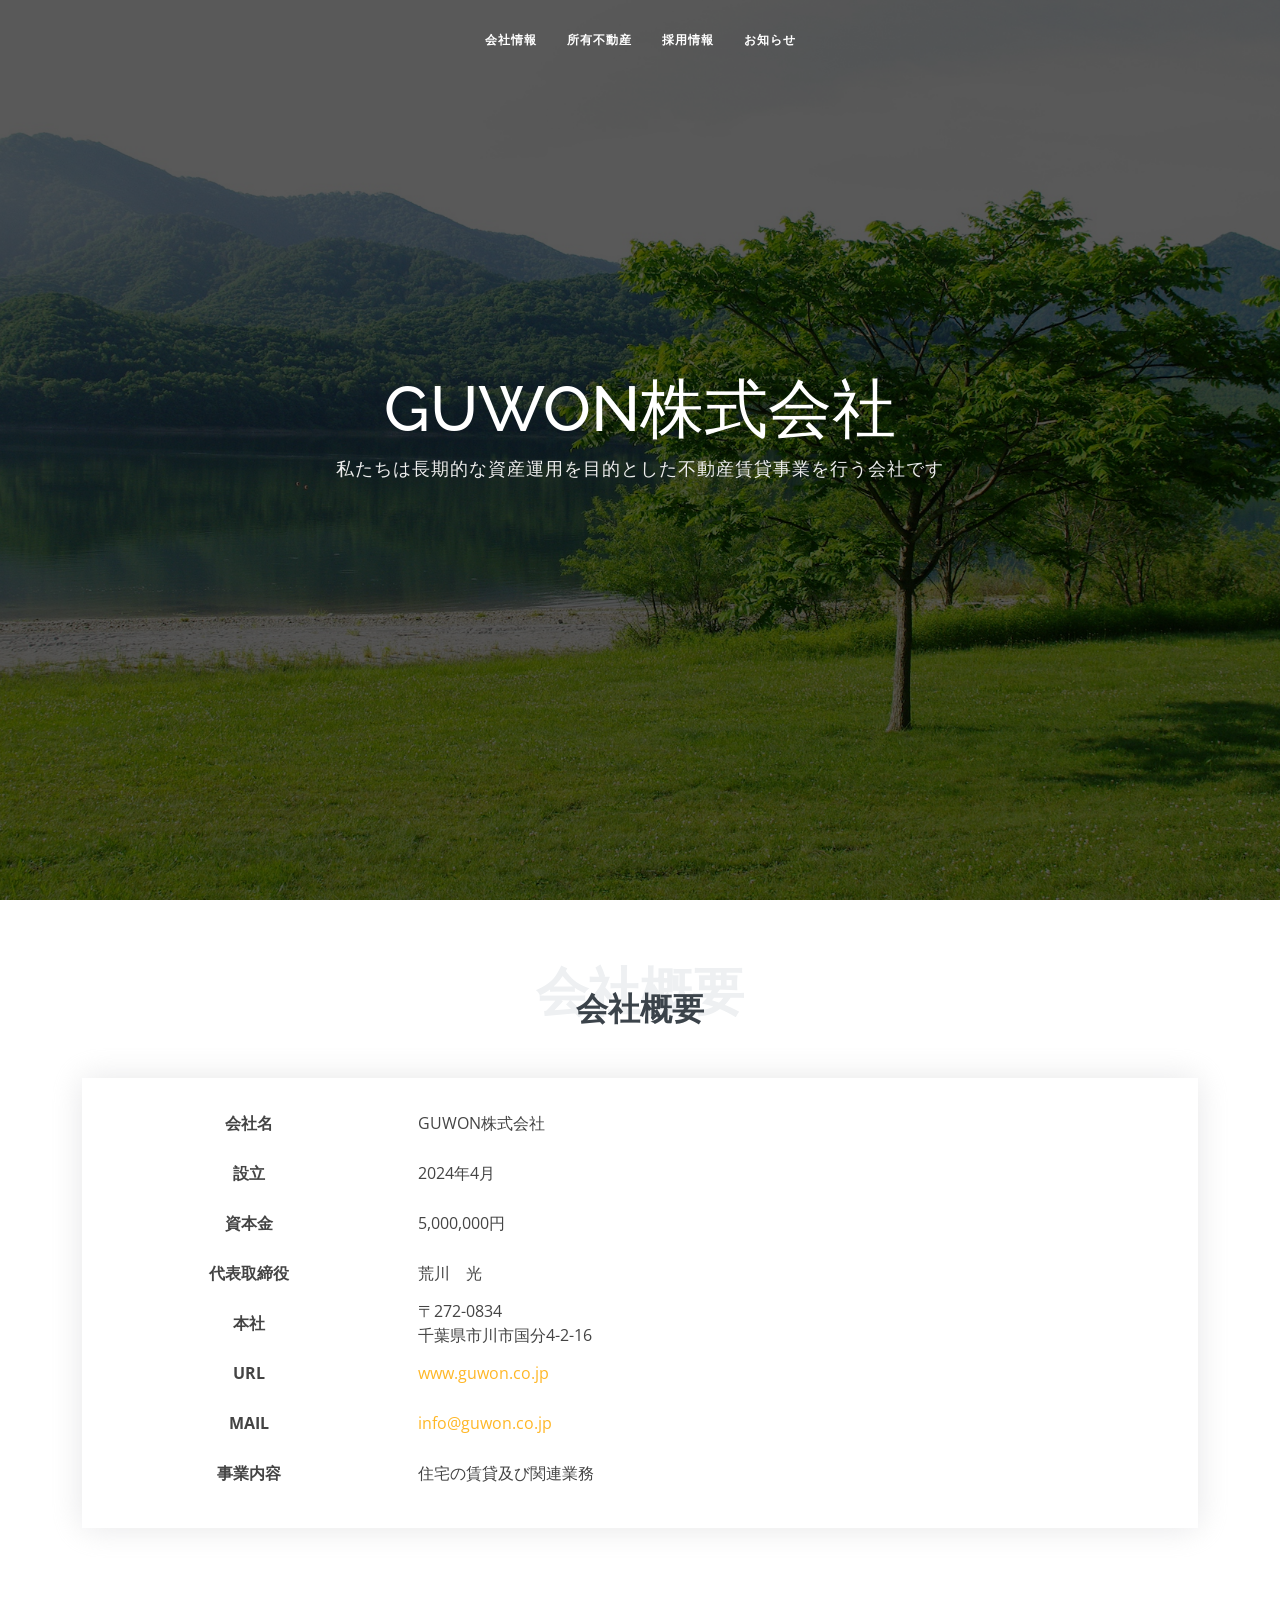
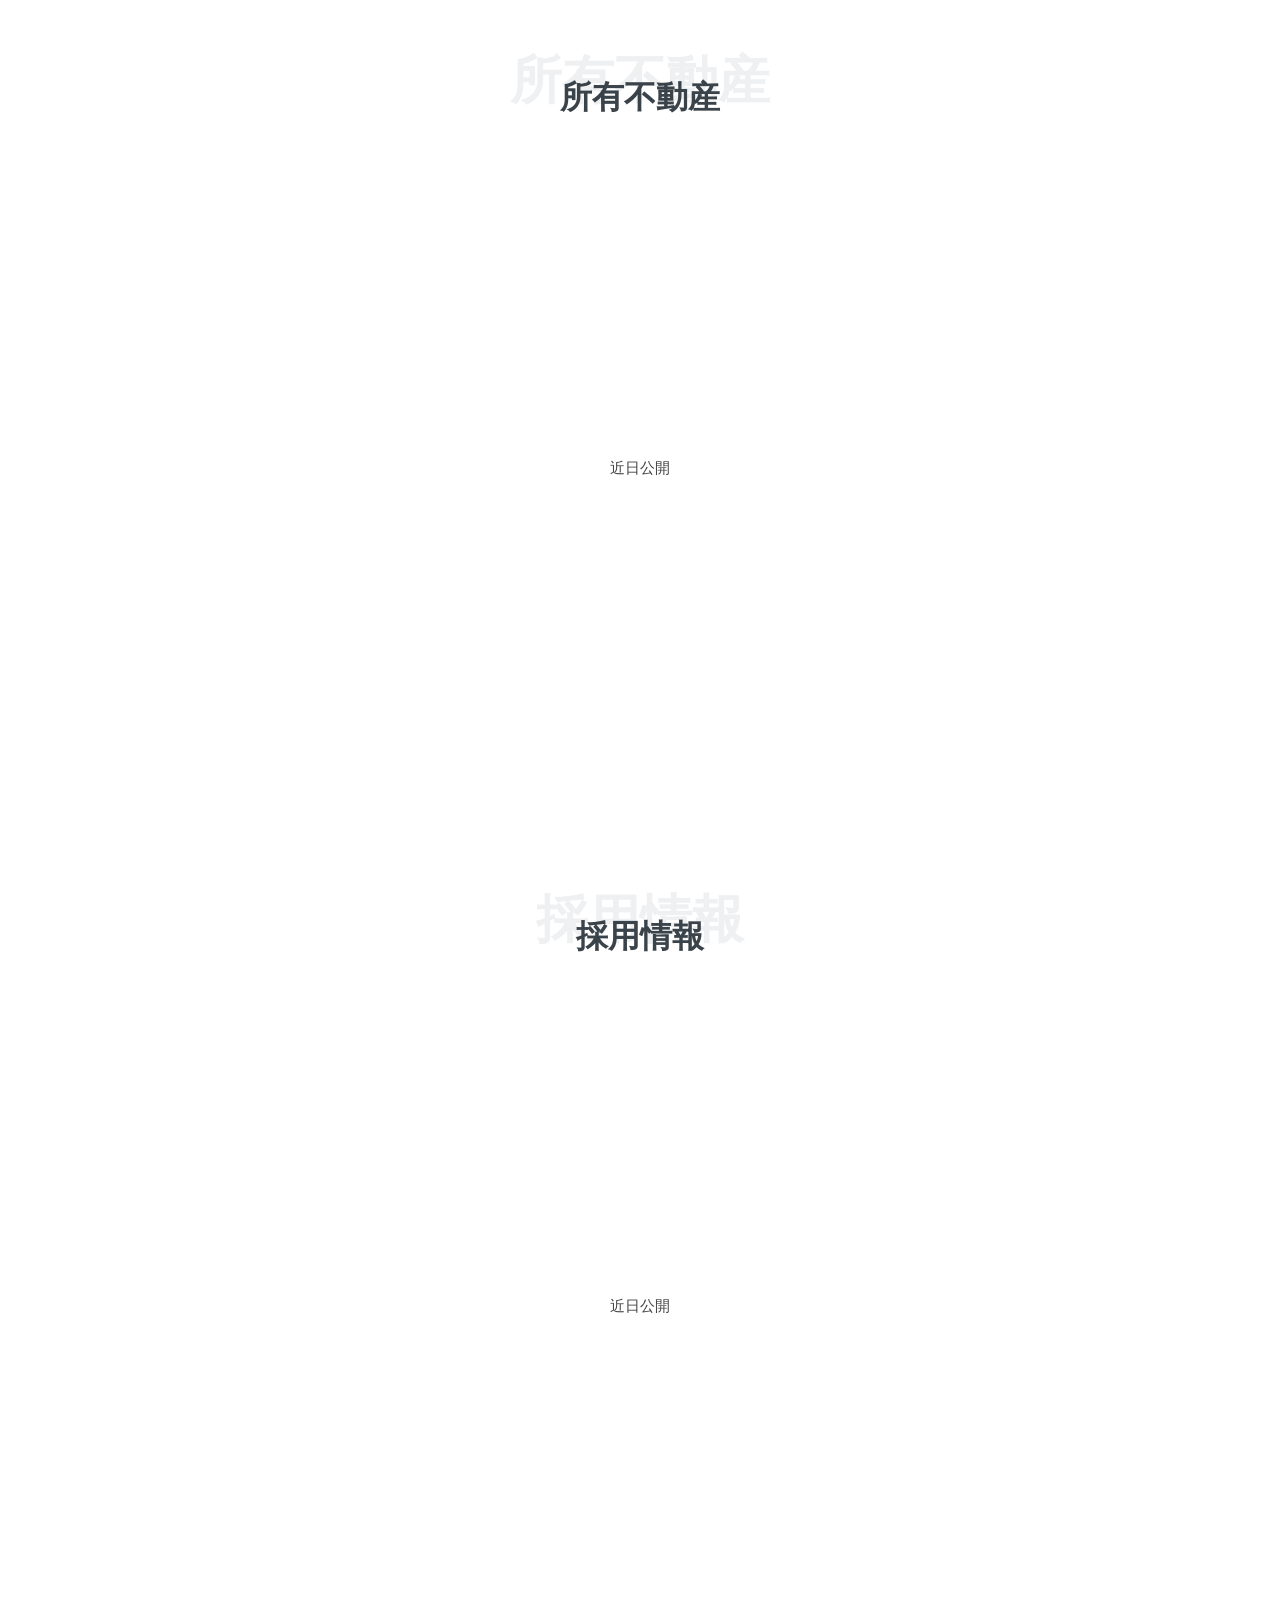
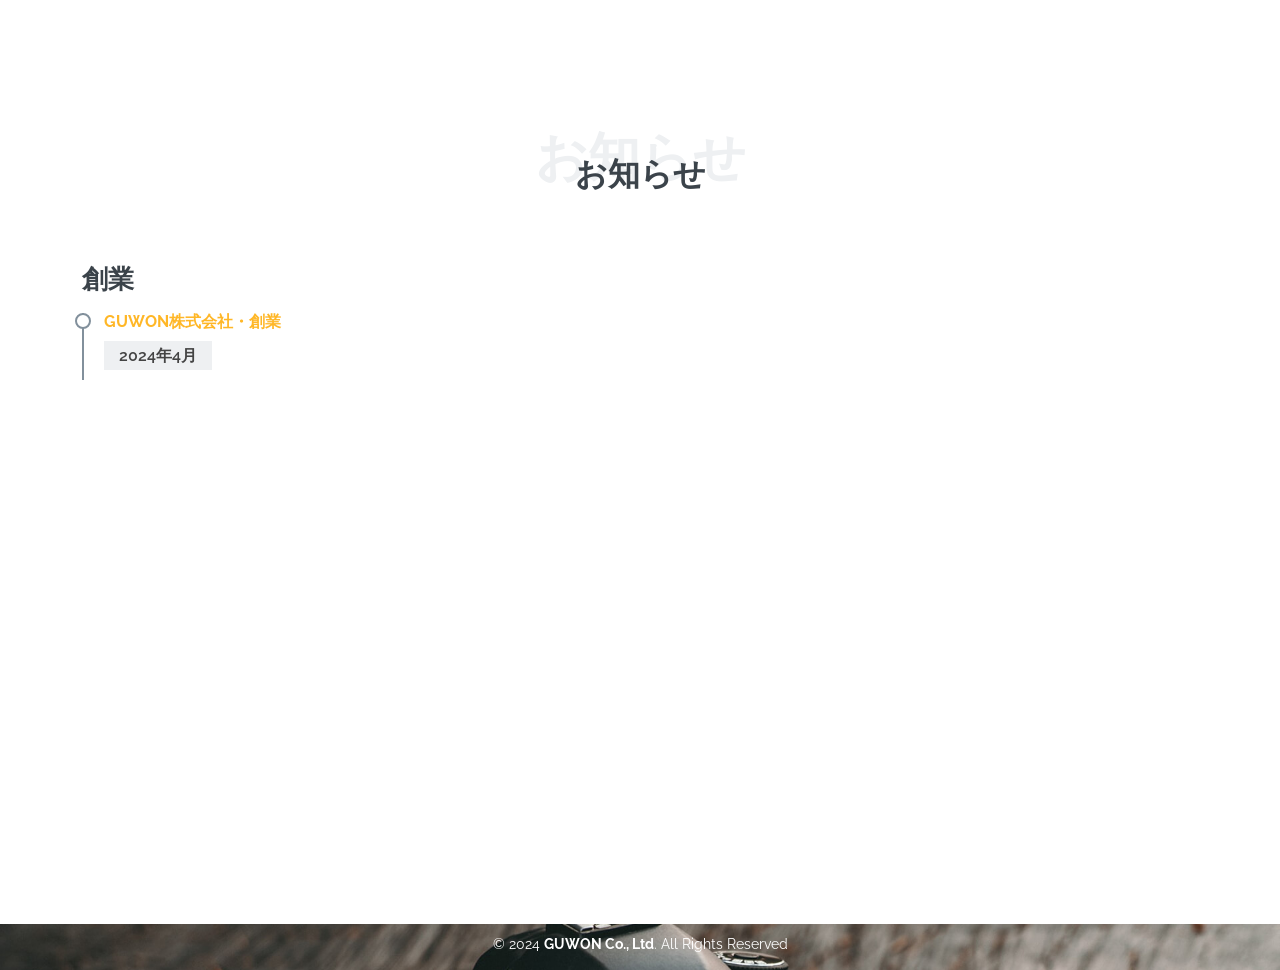
<file: index.html>
<!DOCTYPE html>
<html lang="en">

<head>
  <meta charset="utf-8">
  <meta content="width=device-width, initial-scale=1.0" name="viewport">

  <title>GUWON Co., Ltd</title>
  <meta content="" name="description">
  <meta content="" name="keywords">

  <!-- Favicons -->
  <link href="assets/img/favicon.png" rel="icon">
  <link href="assets/img/apple-touch-icon.png" rel="apple-touch-icon">

  <!-- Google Fonts -->
  <link href="https://fonts.googleapis.com/css?family=Open+Sans:300,300i,400,400i,600,600i,700,700i|Raleway:300,300i,400,400i,500,500i,600,600i,700,700i|Satisfy" rel="stylesheet">

  <!-- Vendor CSS Files -->
  <link href="assets/vendor/bootstrap/css/bootstrap.min.css" rel="stylesheet">
  <link href="assets/vendor/bootstrap-icons/bootstrap-icons.css" rel="stylesheet">
  <link href="assets/vendor/boxicons/css/boxicons.min.css" rel="stylesheet">
  <link href="assets/vendor/glightbox/css/glightbox.min.css" rel="stylesheet">
  <link href="assets/vendor/swiper/swiper-bundle.min.css" rel="stylesheet">

  <!-- Template Main CSS File -->
  <link href="assets/css/style.css" rel="stylesheet">

  <!-- =======================================================
  * Template Name: Laura
  * Template URL: https://bootstrapmade.com/laura-free-creative-bootstrap-theme/
  * Updated: Mar 17 2024 with Bootstrap v5.3.3
  * Author: BootstrapMade.com
  * License: https://bootstrapmade.com/license/
  ======================================================== -->
</head>

<body>

  <!-- ======= Header ======= -->
  <header id="header" class="fixed-top d-flex justify-content-center align-items-center header-transparent">

    <nav id="navbar" class="navbar">
      <ul>
        <!--
        <li><a class="nav-link scrollto active" href="#hero">Home</a></li>
        -->
        <li><a class="nav-link scrollto" href="#about">会社情報</a></li>
        <li><a class="nav-link scrollto" href="#services">所有不動産</a></li>
        <li><a class="nav-link scrollto " href="#portfolio">採用情報</a></li>
        <li><a class="nav-link scrollto" href="#resume">お知らせ</a></li>
        <!--
        <li class="dropdown"><a href="#"><span>Drop Down</span> <i class="bi bi-chevron-down"></i></a>
          <ul>
            <li><a href="#">Drop Down 1</a></li>
            <li class="dropdown"><a href="#"><span>Deep Drop Down</span> <i class="bi bi-chevron-right"></i></a>
              <ul>
                <li><a href="#">Deep Drop Down 1</a></li>
                <li><a href="#">Deep Drop Down 2</a></li>
                <li><a href="#">Deep Drop Down 3</a></li>
                <li><a href="#">Deep Drop Down 4</a></li>
                <li><a href="#">Deep Drop Down 5</a></li>
              </ul>
            </li>
            <li><a href="#">Drop Down 2</a></li>
            <li><a href="#">Drop Down 3</a></li>
            <li><a href="#">Drop Down 4</a></li>
          </ul>
        </li>
        -->
        <!--<li><a class="nav-link scrollto" href="#contact">お問い合わせ</a></li>-->
      </ul>
      <i class="bi bi-list mobile-nav-toggle"></i>
    </nav><!-- .navbar -->

  </header><!-- End Header -->

  <!-- ======= Hero Section ======= -->
  <section id="hero">
    <div class="hero-container">
      <h1>GUWON株式会社</h1>
      <h2>私たちは長期的な資産運用を目的とした不動産賃貸事業を行う会社です</h2>
      <!--<a href="#about" class="btn-scroll scrollto" title="Scroll Down"><i class="bx bx-chevron-down"></i></a>-->
    </div>
  </section><!-- End Hero -->

  <main id="main">

    <!-- ======= About Me Section ======= -->
    <section id="about" class="about">
      <div class="container">
        <div class="section-title">
          <span>会社概要</span>
          <h2>会社概要</h2>
        </div>
        <div class="info-box">
          <table width="100%">
            <tbody>
              <tr height="50px"><th width="30%">会社名</th><td align="left" width="70%">GUWON株式会社</td></tr>
              <tr height="50px"><th>設立</th><td align="left">2024年4月</td></tr>
              <tr height="50px"><th>資本金</th><td align="left">5,000,000円</td></tr>
              <tr height="50px"><th>代表取締役</th><td align="left">荒川　光</td></tr>
              <tr height="50px"><th>本社</th><td align="left">〒272-0834</br> 千葉県市川市国分4-2-16<br></tr>
              <tr height="50px"><th>URL</th><td align="left"> <a href="https://www.guwon.co.jp">www.guwon.co.jp</a></td></tr>
              <tr height="50px"><th>MAIL</th><td align="left"><a href="mailto:info@guwon.co.jp">info@guwon.co.jp</a></td></tr>
              <tr height="50px"><th>事業内容</th><td align="left">住宅の賃貸及び関連業務</td></tr>
            </tbody>
          </table>
        </div>
        </div>
      </div>
    </section>
    <!-- End About Me Section -->

    <!-- ======= My Services Section ======= -->
    <section id="services" class="services">
      <div class="container">

        <div class="section-title">
          <span>所有不動産</span>
          <h2>所有不動産</h2>
        </div>
        <p class="description">近日公開</p>
        <!--
        <ul id="portfolio-flters" class="d-flex justify-content-center">
          <li data-filter="*" class="filter-active">All</li>
          <li data-filter=".filter-app">App</li>
          <li data-filter=".filter-card">Card</li>
          <li data-filter=".filter-web">Web</li>
        </ul>

        <div class="row portfolio-container">

          <div class="col-lg-4 col-md-6 portfolio-item filter-app">
            <div class="portfolio-img"><img src="assets/img/portfolio/portfolio-1.jpg" class="img-fluid" alt=""></div>
            <div class="portfolio-info">
              <h4>App 1</h4>
              <p>App</p>
              <a href="assets/img/portfolio/portfolio-1.jpg" data-gallery="portfolioGallery" class="portfolio-lightbox preview-link" title="App 1"><i class="bx bx-plus"></i></a>
              <a href="portfolio-details.html" class="details-link" title="More Details"><i class="bx bx-link"></i></a>
            </div>
          </div>

          <div class="col-lg-4 col-md-6 portfolio-item filter-web">
            <div class="portfolio-img"><img src="assets/img/portfolio/portfolio-2.jpg" class="img-fluid" alt=""></div>
            <div class="portfolio-info">
              <h4>Web 3</h4>
              <p>Web</p>
              <a href="assets/img/portfolio/portfolio-2.jpg" data-gallery="portfolioGallery" class="portfolio-lightbox preview-link" title="Web 3"><i class="bx bx-plus"></i></a>
              <a href="portfolio-details.html" class="details-link" title="More Details"><i class="bx bx-link"></i></a>
            </div>
          </div>

          <div class="col-lg-4 col-md-6 portfolio-item filter-app">
            <div class="portfolio-img"><img src="assets/img/portfolio/portfolio-3.jpg" class="img-fluid" alt=""></div>
            <div class="portfolio-info">
              <h4>App 2</h4>
              <p>App</p>
              <a href="assets/img/portfolio/portfolio-3.jpg" data-gallery="portfolioGallery" class="portfolio-lightbox preview-link" title="App 2"><i class="bx bx-plus"></i></a>
              <a href="portfolio-details.html" class="details-link" title="More Details"><i class="bx bx-link"></i></a>
            </div>
          </div>

          <div class="col-lg-4 col-md-6 portfolio-item filter-card">
            <div class="portfolio-img"><img src="assets/img/portfolio/portfolio-4.jpg" class="img-fluid" alt=""></div>
            <div class="portfolio-info">
              <h4>Card 2</h4>
              <p>Card</p>
              <a href="assets/img/portfolio/portfolio-4.jpg" data-gallery="portfolioGallery" class="portfolio-lightbox preview-link" title="Card 2"><i class="bx bx-plus"></i></a>
              <a href="portfolio-details.html" class="details-link" title="More Details"><i class="bx bx-link"></i></a>
            </div>
          </div>

          <div class="col-lg-4 col-md-6 portfolio-item filter-web">
            <div class="portfolio-img"><img src="assets/img/portfolio/portfolio-5.jpg" class="img-fluid" alt=""></div>
            <div class="portfolio-info">
              <h4>Web 2</h4>
              <p>Web</p>
              <a href="assets/img/portfolio/portfolio-5.jpg" data-gallery="portfolioGallery" class="portfolio-lightbox preview-link" title="Web 2"><i class="bx bx-plus"></i></a>
              <a href="portfolio-details.html" class="details-link" title="More Details"><i class="bx bx-link"></i></a>
            </div>
          </div>

          <div class="col-lg-4 col-md-6 portfolio-item filter-app">
            <div class="portfolio-img"><img src="assets/img/portfolio/portfolio-6.jpg" class="img-fluid" alt=""></div>
            <div class="portfolio-info">
              <h4>App 3</h4>
              <p>App</p>
              <a href="assets/img/portfolio/portfolio-6.jpg" data-gallery="portfolioGallery" class="portfolio-lightbox preview-link" title="App 3"><i class="bx bx-plus"></i></a>
              <a href="portfolio-details.html" class="details-link" title="More Details"><i class="bx bx-link"></i></a>
            </div>
          </div>

          <div class="col-lg-4 col-md-6 portfolio-item filter-card">
            <div class="portfolio-img"><img src="assets/img/portfolio/portfolio-7.jpg" class="img-fluid" alt=""></div>
            <div class="portfolio-info">
              <h4>Card 1</h4>
              <p>Card</p>
              <a href="assets/img/portfolio/portfolio-7.jpg" data-gallery="portfolioGallery" class="portfolio-lightbox preview-link" title="Card 1"><i class="bx bx-plus"></i></a>
              <a href="portfolio-details.html" class="details-link" title="More Details"><i class="bx bx-link"></i></a>
            </div>
          </div>

          <div class="col-lg-4 col-md-6 portfolio-item filter-card">
            <div class="portfolio-img"><img src="assets/img/portfolio/portfolio-8.jpg" class="img-fluid" alt=""></div>
            <div class="portfolio-info">
              <h4>Card 3</h4>
              <p>Card</p>
              <a href="assets/img/portfolio/portfolio-8.jpg" data-gallery="portfolioGallery" class="portfolio-lightbox preview-link" title="Card 3"><i class="bx bx-plus"></i></a>
              <a href="portfolio-details.html" class="details-link" title="More Details"><i class="bx bx-link"></i></a>
            </div>
          </div>

          <div class="col-lg-4 col-md-6 portfolio-item filter-web">
            <div class="portfolio-img"><img src="assets/img/portfolio/portfolio-9.jpg" class="img-fluid" alt=""></div>
            <div class="portfolio-info">
              <h4>Web 3</h4>
              <p>Web</p>
              <a href="assets/img/portfolio/portfolio-9.jpg" data-gallery="portfolioGallery" class="portfolio-lightbox preview-link" title="Web 3"><i class="bx bx-plus"></i></a>
              <a href="portfolio-details.html" class="details-link" title="More Details"><i class="bx bx-link"></i></a>
            </div>
          </div>
        -->

      </div>

      </div>
    </section><!-- End My Services Section -->

    <!-- ======= My Portfolio Section ======= -->
    <section id="portfolio" class="portfolio">
      <div class="container">

        <div class="section-title">
          <span>採用情報</span>
          <h2>採用情報</h2>
        </div>
        <p class="description">近日公開</p>
      </div>
      </div>
    </section><!-- End My Portfolio Section -->

    <!-- ======= My Resume Section ======= -->
    <section id="resume" class="resume">
      <div class="container">

        <div class="section-title">
          <span>お知らせ</span>
          <h2>お知らせ</h2>
        </div>

        <div class="content">
          <div class="col-lg-6">
            <h3 class="resume-title">創業</h3>
            <div class="resume-item pb-0">
              <h4>GUWON株式会社・創業</h4>
              <h5>2024年4月</h5>
              <p>
              <!--
              <ul>
                  <li>Portland par 127,Orlando, FL</li>
                <li>(123) 456-7891</li>
                <li>alice.barkley@example.com</li>
              </ul>
              -->
              </p>
            </div>
            <!--
            <h3 class="resume-title">Education</h3>
            <div class="resume-item">
              <h4>Master of Fine Arts &amp; Graphic Design</h4>
              <h5>2015 - 2016</h5>
              <p><em>Rochester Institute of Technology, Rochester, NY</em></p>
              <p>Qui deserunt veniam. Et sed aliquam labore tempore sed quisquam iusto autem sit. Ea vero voluptatum qui ut dignissimos deleniti nerada porti sand markend</p>
            </div>
            <div class="resume-item">
              <h4>Bachelor of Fine Arts &amp; Graphic Design</h4>
              <h5>2010 - 2014</h5>
              <p><em>Rochester Institute of Technology, Rochester, NY</em></p>
              <p>Quia nobis sequi est occaecati aut. Repudiandae et iusto quae reiciendis et quis Eius vel ratione eius unde vitae rerum voluptates asperiores voluptatem Earum molestiae consequatur neque etlon sader mart dila</p>
            </div>
          </div>
          <div class="col-lg-6">
            <h3 class="resume-title">Professional Experience</h3>
            <div class="resume-item">
              <h4>Senior graphic design specialist</h4>
              <h5>2019 - Present</h5>
              <p><em>Experion, New York, NY </em></p>
              <p>
              <ul>
                <li>Lead in the design, development, and implementation of the graphic, layout, and production communication materials</li>
                <li>Delegate tasks to the 7 members of the design team and provide counsel on all aspects of the project. </li>
                <li>Supervise the assessment of all graphic materials in order to ensure quality and accuracy of the design</li>
                <li>Oversee the efficient use of production project budgets ranging from $2,000 - $25,000</li>
              </ul>
              </p>
            </div>
            <div class="resume-item">
              <h4>Graphic design specialist</h4>
              <h5>2017 - 2018</h5>
              <p><em>Stepping Stone Advertising, New York, NY</em></p>
              <p>
              <ul>
                <li>Developed numerous marketing programs (logos, brochures,infographics, presentations, and advertisements).</li>
                <li>Managed up to 5 projects or tasks at a given time while under pressure</li>
                <li>Recommended and consulted with clients on the most appropriate graphic design</li>
                <li>Created 4+ design presentations and proposals a month for clients and account managers</li>
              </ul>
              </p>
            </div>
            -->
          </div>
        </div>

      </div>
    </section><!-- End My Resume Section -->

    <!-- ======= Contact Me Section ======= -->
    <!--<section id="contact" class="contact">
      <div class="container">

        <div class="section-title">
          <span>お問い合わせ</span>
          <h2>お問い合わせ</h2>
        </div>
        <div class="row">
          <form action="forms/contact.php" method="post" role="form" class="php-email-form">
            <div class="form-group mt-3">
              <input type="email" class="form-control" name="email" id="email" placeholder="メールアドレスをご入力ください。" required>
            </div>
            <div class="form-group mt-3">
              <input type="text" class="form-control" name="subject" id="subject" placeholder="件名をご入力ください。" required>
            </div>
            <div class="form-group mt-3">
              <textarea class="form-control" name="message" rows="6" placeholder="お問い合わせ内容をご入力ください。" required></textarea>
            </div>
            <div class="my-3">
              <div class="loading">Loading</div>
              <div class="error-message"></div>
              <div class="sent-message">Your message has been sent. Thank you!</div>
            </div>
            <div class="text-center"><button type="submit">送信</button></div>
          </form>
        </div>
      </div>
    </section>
    -->
    <!-- End Contact Me Section -->

  </main><!-- End #main -->

  <!-- ======= Footer ======= -->
  <footer id="footer">
    <div class="container">
      <!--
      <h3>Laura Thomson</h3>
      <p>Et aut eum quis fuga eos sunt ipsa nihil. Labore corporis magni eligendi fuga maxime saepe commodi placeat.</p>
      <div class="social-links">
        <a href="#" class="twitter"><i class="bx bxl-twitter"></i></a>
        <a href="#" class="facebook"><i class="bx bxl-facebook"></i></a>
        <a href="#" class="instagram"><i class="bx bxl-instagram"></i></a>
        <a href="#" class="google-plus"><i class="bx bxl-skype"></i></a>
        <a href="#" class="linkedin"><i class="bx bxl-linkedin"></i></a>
      </div>
      -->
      <div class="copyright">
        &copy; 2024 <strong><span>GUWON Co., Ltd</span></strong>. All Rights Reserved
      </div>
    </div>
  </footer><!-- End Footer -->

  <a href="#" class="back-to-top d-flex align-items-center justify-content-center"><i class="bi bi-arrow-up-short"></i></a>

  <!-- Template Main JS File -->
  <script src="assets/js/main.js"></script>

</body>

</html>
</file>
<file: assets/css/style.css>
/**
* Template Name: Laura
* Template URL: https://bootstrapmade.com/laura-free-creative-bootstrap-theme/
* Updated: Mar 17 2024 with Bootstrap v5.3.3
* Author: BootstrapMade.com
* License: https://bootstrapmade.com/license/
*/

/*--------------------------------------------------------------
# General
--------------------------------------------------------------*/
body {
  font-family: "Open Sans", sans-serif;
  color: #444444;
}

a {
  color: #ffb727;
  text-decoration: none;
}

a:hover {
  color: #ffc85a;
  text-decoration: none;
}

h1,
h2,
h3,
h4,
h5,
h6 {
  font-family: "Raleway", sans-serif;
}

/*--------------------------------------------------------------
# Back to top button
--------------------------------------------------------------*/
.back-to-top {
  position: fixed;
  visibility: hidden;
  opacity: 0;
  right: 15px;
  bottom: 15px;
  z-index: 996;
  background: #ffb727;
  width: 40px;
  height: 40px;
  border-radius: 4px;
  transition: all 0.4s;
}

.back-to-top i {
  font-size: 28px;
  color: #fff;
  line-height: 0;
}

.back-to-top:hover {
  background: #ffc550;
  color: #fff;
}

.back-to-top.active {
  visibility: visible;
  opacity: 1;
}

/*--------------------------------------------------------------
# Header
--------------------------------------------------------------*/
#header {
  z-index: 997;
  transition: all 0.5s;
  height: 80px;
  background: rgba(25, 28, 31, 0.8);
}

#header.header-transparent {
  background: transparent;
}

#header.header-scrolled {
  height: 60px;
  background: rgba(25, 28, 31, 0.8);
}

/*--------------------------------------------------------------
# Navigation Menu
--------------------------------------------------------------*/
/**
* Desktop Navigation
*/
.navbar {
  padding: 0;
}

.navbar ul {
  margin: 0;
  padding: 0;
  display: flex;
  list-style: none;
  align-items: center;
}

.navbar li {
  position: relative;
}

.navbar a,
.navbar a:focus {
  display: flex;
  align-items: center;
  justify-content: space-between;
  padding: 10px 15px;
  color: #fff;
  white-space: nowrap;
  transition: 0.3s;
  font-size: 12px;
  font-family: "Raleway", sans-serif;
  text-transform: uppercase;
  font-weight: 600;
  letter-spacing: 1px;
}

.navbar a i,
.navbar a:focus i {
  font-size: 12px;
  line-height: 0;
  margin-left: 5px;
}

.navbar a:hover,
.navbar .active,
.navbar .active:focus,
.navbar li:hover>a {
  color: #ffb727;
}

/**
* Mobile Navigation
*/
.mobile-nav-toggle {
  color: #fff;
  font-size: 28px;
  cursor: pointer;
  display: none;
  line-height: 0;
  transition: 0.5s;
}

@media (max-width: 991px) {
  .mobile-nav-toggle {
    display: block;
  }

  .navbar ul {
    display: none;
  }
}

.navbar-mobile {
  position: fixed;
  overflow: hidden;
  top: 0;
  right: 0;
  left: 0;
  bottom: 0;
  background: rgba(36, 41, 46, 0.9);
  transition: 0.3s;
  z-index: 999;
}

.navbar-mobile .mobile-nav-toggle {
  position: absolute;
  top: 15px;
  right: 15px;
}

.navbar-mobile ul {
  display: block;
  position: absolute;
  top: 55px;
  right: 15px;
  bottom: 15px;
  left: 15px;
  padding: 10px 0;
  border-radius: 10px;
  background-color: #fff;
  overflow-y: auto;
  transition: 0.3s;
}

.navbar-mobile a,
.navbar-mobile a:focus {
  padding: 10px 20px;
  font-size: 14px;
  color: #3b434a;
}

.navbar-mobile a:hover,
.navbar-mobile .active,
.navbar-mobile li:hover>a {
  color: #ffb727;
}

.navbar-mobile .getstarted,
.navbar-mobile .getstarted:focus {
  margin: 15px;
}

/*--------------------------------------------------------------
# Hero Section
--------------------------------------------------------------*/
#hero {
  width: 100%;
  height: 100vh;
  background: url("../img/hero-bg.jpg") top right;
  background-size: cover;
  position: relative;
}

#hero:before {
  content: "";
  background: rgba(0, 0, 0, 0.65);
  position: absolute;
  bottom: 0;
  top: 0;
  left: 0;
  right: 0;
}

#hero .hero-container {
  position: absolute;
  bottom: 0;
  top: 0;
  left: 0;
  right: 0;
  display: flex;
  justify-content: center;
  align-items: center;
  flex-direction: column;
  padding: 0 15px;
}

#hero h1 {
  margin: 0 0 10px 0;
  font-size: 64px;
  font-family: "Raleway", sans-serif;
  color: #fff;
}

#hero h2 {
  color: #eee;
  margin-bottom: 50px;
  font-size: 18px;
  font-weight: 500;
  letter-spacing: 1px;
  text-transform: uppercase;
}

#hero .btn-scroll {
  transition: 0.4s;
  color: rgba(255, 255, 255, 0.6);
  animation: up-down 1s ease-in-out infinite alternate-reverse both;
}

#hero .btn-scroll i {
  font-size: 48px;
}

#hero .btn-scroll:hover {
  color: #ffb727;
}

@media (min-width: 1024px) {
  #hero {
    background-attachment: fixed;
  }
}

@media (max-width: 575px) {
  #hero h1 {
    font-size: 40px;
  }

  #hero h2 {
    text-align: center;
    margin-bottom: 30px;
  }
}

@keyframes up-down {
  0% {
    transform: translateY(5px);
  }

  100% {
    transform: translateY(-5px);
  }
}

/*--------------------------------------------------------------
# Sections General
--------------------------------------------------------------*/
section {
  padding: 60px 0;
}

.section-bg {
  background-color: white;
}

.section-title {
  text-align: center;
  padding: 30px 0;
  position: relative;
}

.section-title h2 {
  font-size: 32px;
  font-weight: 700;
  text-transform: uppercase;
  margin-bottom: 20px;
  padding-bottom: 0;
  color: #3b434a;
  position: relative;
  z-index: 2;
}

.section-title span {
  position: absolute;
  top: 30px;
  color: #eef0f2;
  left: 0;
  right: 0;
  z-index: 1;
  font-weight: 700;
  font-size: 52px;
  text-transform: uppercase;
  line-height: 0;
}

.section-title p {
  margin-bottom: 0;
  position: relative;
  z-index: 2;
}

@media (max-width: 575px) {
  .section-title h2 {
    font-size: 28px;
    margin-bottom: 15px;
  }

  .section-title span {
    font-size: 38px;
  }
}

/*--------------------------------------------------------------
# Breadcrumbs
--------------------------------------------------------------*/
.breadcrumbs {
  padding: 20px 0;
  background-color: #f4f5f6;
  min-height: 40px;
  margin-top: 78px;
}

@media (max-width: 992px) {
  .breadcrumbs {
    margin-top: 60px;
  }
}

.breadcrumbs h2 {
  font-size: 24px;
  font-weight: 300;
  margin: 0;
}

@media (max-width: 992px) {
  .breadcrumbs h2 {
    margin: 0 0 10px 0;
  }
}

.breadcrumbs ol {
  display: flex;
  flex-wrap: wrap;
  list-style: none;
  padding: 0;
  margin: 0;
  font-size: 14px;
}

.breadcrumbs ol li+li {
  padding-left: 10px;
}

.breadcrumbs ol li+li::before {
  display: inline-block;
  padding-right: 10px;
  color: #6c757d;
  content: "/";
}

@media (max-width: 768px) {
  .breadcrumbs .d-flex {
    display: block !important;
  }

  .breadcrumbs ol {
    display: block;
  }

  .breadcrumbs ol li {
    display: inline-block;
  }
}

.description {
  font-size: 15px;
  line-height: 28px;
  margin-bottom: 0;
  height: 600px;
  align-content: center;
  text-align: center;
}

/*--------------------------------------------------------------
# About Me
--------------------------------------------------------------*/
.about .info-box {
  color: #444444;
  text-align: center;
  box-shadow: 0 0 30px rgba(214, 215, 216, 0.6);
  padding: 20px 0 30px 0;
}

.about .content h3 {
  font-weight: 700;
  font-size: 26px;
  color: #3b434a;
  text-transform: uppercase;
}

.about .content ul {
  list-style: none;
  padding: 0;
}

.about .content ul li {
  margin-bottom: 20px;
  display: flex;
  align-items: center;
}

.about .content ul strong {
  margin-right: 10px;
}

.about .content ul i {
  font-size: 16px;
  margin-right: 5px;
  color: #ffb727;
  line-height: 0;
}

.about .content p:last-child {
  margin-bottom: 0;
}

.about .content .count-box {
  width: 100%;
}

.about .content .count-box i {
  display: block;
  font-size: 36px;
  color: #ffb727;
  float: left;
  line-height: 0;
}

.about .content .count-box span {
  font-size: 36px;
  line-height: 30px;
  display: block;
  font-weight: 700;
  color: #3b434a;
  margin-left: 50px;
}

.about .content .count-box p {
  padding: 15px 0 0 0;
  margin: 0 0 0 50px;
  font-family: "Raleway", sans-serif;
  font-size: 14px;
  color: #5d6a75;
}

.about .content .count-box a {
  font-weight: 600;
  display: block;
  margin-top: 20px;
  color: #5d6a75;
  font-size: 15px;
  font-family: "Satisfy", serif;
  transition: ease-in-out 0.3s;
}

.about .content .count-box a:hover {
  color: #82909c;
}

.about .image {
  background: url("../img/me.jpg") center center no-repeat;
  background-size: cover;
  min-height: 500px;
}

.about .skills-content {
  margin-top: 30px;
}

.about .skills-content .progress {
  height: 60px;
  display: block;
  background: none;
  border-radius: 0;
}

.about .skills-content .progress .skill {
  padding: 10px 0;
  margin: 0 0 6px 0;
  text-transform: uppercase;
  display: block;
  font-weight: 700;
  font-family: "Raleway", sans-serif;
  color: #3b434a;
}

.about .skills-content .progress .skill .val {
  float: right;
  font-style: normal;
}

.about .skills-content .progress-bar-wrap {
  background: #e6e8eb;
}

.about .skills-content .progress-bar {
  width: 1px;
  height: 10px;
  transition: 0.9s;
  background-color: #ffb727;
}

/*--------------------------------------------------------------
# My Resume
--------------------------------------------------------------*/
.resume .content {
  height: 600px;
}

.resume .resume-title {
  font-size: 26px;
  font-weight: 700;
  margin-top: 20px;
  margin-bottom: 20px;
  color: #3b434a;
}

.resume .resume-item {
  padding: 0 0 20px 20px;
  margin-top: -2px;
  border-left: 2px solid #82909c;
  position: relative;
}

.resume .resume-item h4 {
  line-height: 18px;
  font-size: 16px;
  font-weight: 700;
  text-transform: uppercase;
  color: #ffb727;
  margin-bottom: 10px;
}

.resume .resume-item h5 {
  font-size: 16px;
  background: #eef0f2;
  padding: 5px 15px;
  display: inline-block;
  font-weight: 600;
  margin-bottom: 10px;
}

.resume .resume-item ul {
  padding-left: 20px;
}

.resume .resume-item ul li {
  padding-bottom: 10px;
}

.resume .resume-item:last-child {
  padding-bottom: 0;
}

.resume .resume-item::before {
  content: "";
  position: absolute;
  width: 16px;
  height: 16px;
  border-radius: 50px;
  left: -9px;
  top: 0;
  background: #fff;
  border: 2px solid #82909c;
}

/*--------------------------------------------------------------
# My Portfolio
--------------------------------------------------------------*/
.portfolio #portfolio-flters {
  list-style: none;
  margin-bottom: 20px;
}

.portfolio #portfolio-flters li {
  cursor: pointer;
  display: inline-block;
  margin: 0 10px 10px 10px;
  font-size: 15px;
  font-weight: 600;
  line-height: 1;
  padding: 7px 10px;
  text-transform: uppercase;
  color: #444444;
  transition: all 0.3s ease-in-out;
  border: 2px solid #fff;
}

.portfolio #portfolio-flters li:hover,
.portfolio #portfolio-flters li.filter-active {
  color: #f3a200;
  border-color: #ffb727;
}

.portfolio .portfolio-item {
  margin-bottom: 30px;
}

.portfolio .portfolio-item .portfolio-img {
  overflow: hidden;
}

.portfolio .portfolio-item .portfolio-img img {
  transition: all 0.8s ease-in-out;
}

.portfolio .portfolio-item .portfolio-info {
  opacity: 0;
  position: absolute;
  left: 15px;
  bottom: 0;
  z-index: 3;
  right: 15px;
  transition: all ease-in-out 0.3s;
  background: rgba(0, 0, 0, 0.5);
  padding: 10px 15px;
}

.portfolio .portfolio-item .portfolio-info h4 {
  font-size: 18px;
  color: #fff;
  font-weight: 600;
  color: #fff;
  margin-bottom: 0px;
}

.portfolio .portfolio-item .portfolio-info p {
  color: rgba(255, 255, 255, 0.8);
  font-size: 14px;
  margin-bottom: 0;
}

.portfolio .portfolio-item .portfolio-info .preview-link,
.portfolio .portfolio-item .portfolio-info .details-link {
  position: absolute;
  right: 40px;
  font-size: 24px;
  top: calc(50% - 18px);
  color: #fff;
  transition: 0.3s;
}

.portfolio .portfolio-item .portfolio-info .preview-link:hover,
.portfolio .portfolio-item .portfolio-info .details-link:hover {
  color: #ffc041;
}

.portfolio .portfolio-item .portfolio-info .details-link {
  right: 10px;
}

.portfolio .portfolio-item:hover .portfolio-img img {
  transform: scale(1.2);
}

.portfolio .portfolio-item:hover .portfolio-info {
  opacity: 1;
}

/*--------------------------------------------------------------
# Portfolio Details
--------------------------------------------------------------*/
.portfolio-details {
  padding-top: 40px;
}

.portfolio-details .portfolio-details-slider img {
  width: 100%;
}

.portfolio-details .portfolio-details-slider .swiper-pagination {
  margin-top: 20px;
  position: relative;
}

.portfolio-details .portfolio-details-slider .swiper-pagination .swiper-pagination-bullet {
  width: 12px;
  height: 12px;
  background-color: #fff;
  opacity: 1;
  border: 1px solid #ffb727;
}

.portfolio-details .portfolio-details-slider .swiper-pagination .swiper-pagination-bullet-active {
  background-color: #ffb727;
}

.portfolio-details .portfolio-info {
  padding: 30px;
  box-shadow: 0px 0 30px rgba(59, 67, 74, 0.08);
}

.portfolio-details .portfolio-info h3 {
  font-size: 22px;
  font-weight: 700;
  margin-bottom: 20px;
  padding-bottom: 20px;
  border-bottom: 1px solid #eee;
}

.portfolio-details .portfolio-info ul {
  list-style: none;
  padding: 0;
  font-size: 15px;
}

.portfolio-details .portfolio-info ul li+li {
  margin-top: 10px;
}

.portfolio-details .portfolio-description {
  padding-top: 30px;
}

.portfolio-details .portfolio-description h2 {
  font-size: 26px;
  font-weight: 700;
  margin-bottom: 20px;
}

.portfolio-details .portfolio-description p {
  padding: 0;
}

/*--------------------------------------------------------------
# Footer
--------------------------------------------------------------*/
#footer {
  background: url("../img/footer-bg.jpg") top center no-repeat;
  background-size: cover;
  color: #fff;
  font-size: 14px;
  text-align: center;
  padding: 10px 0;
  position: relative;
}

#footer .copyright {
  margin: 0 0 5px 0;
  font-family: "Raleway", sans-serif;
}
</file>
